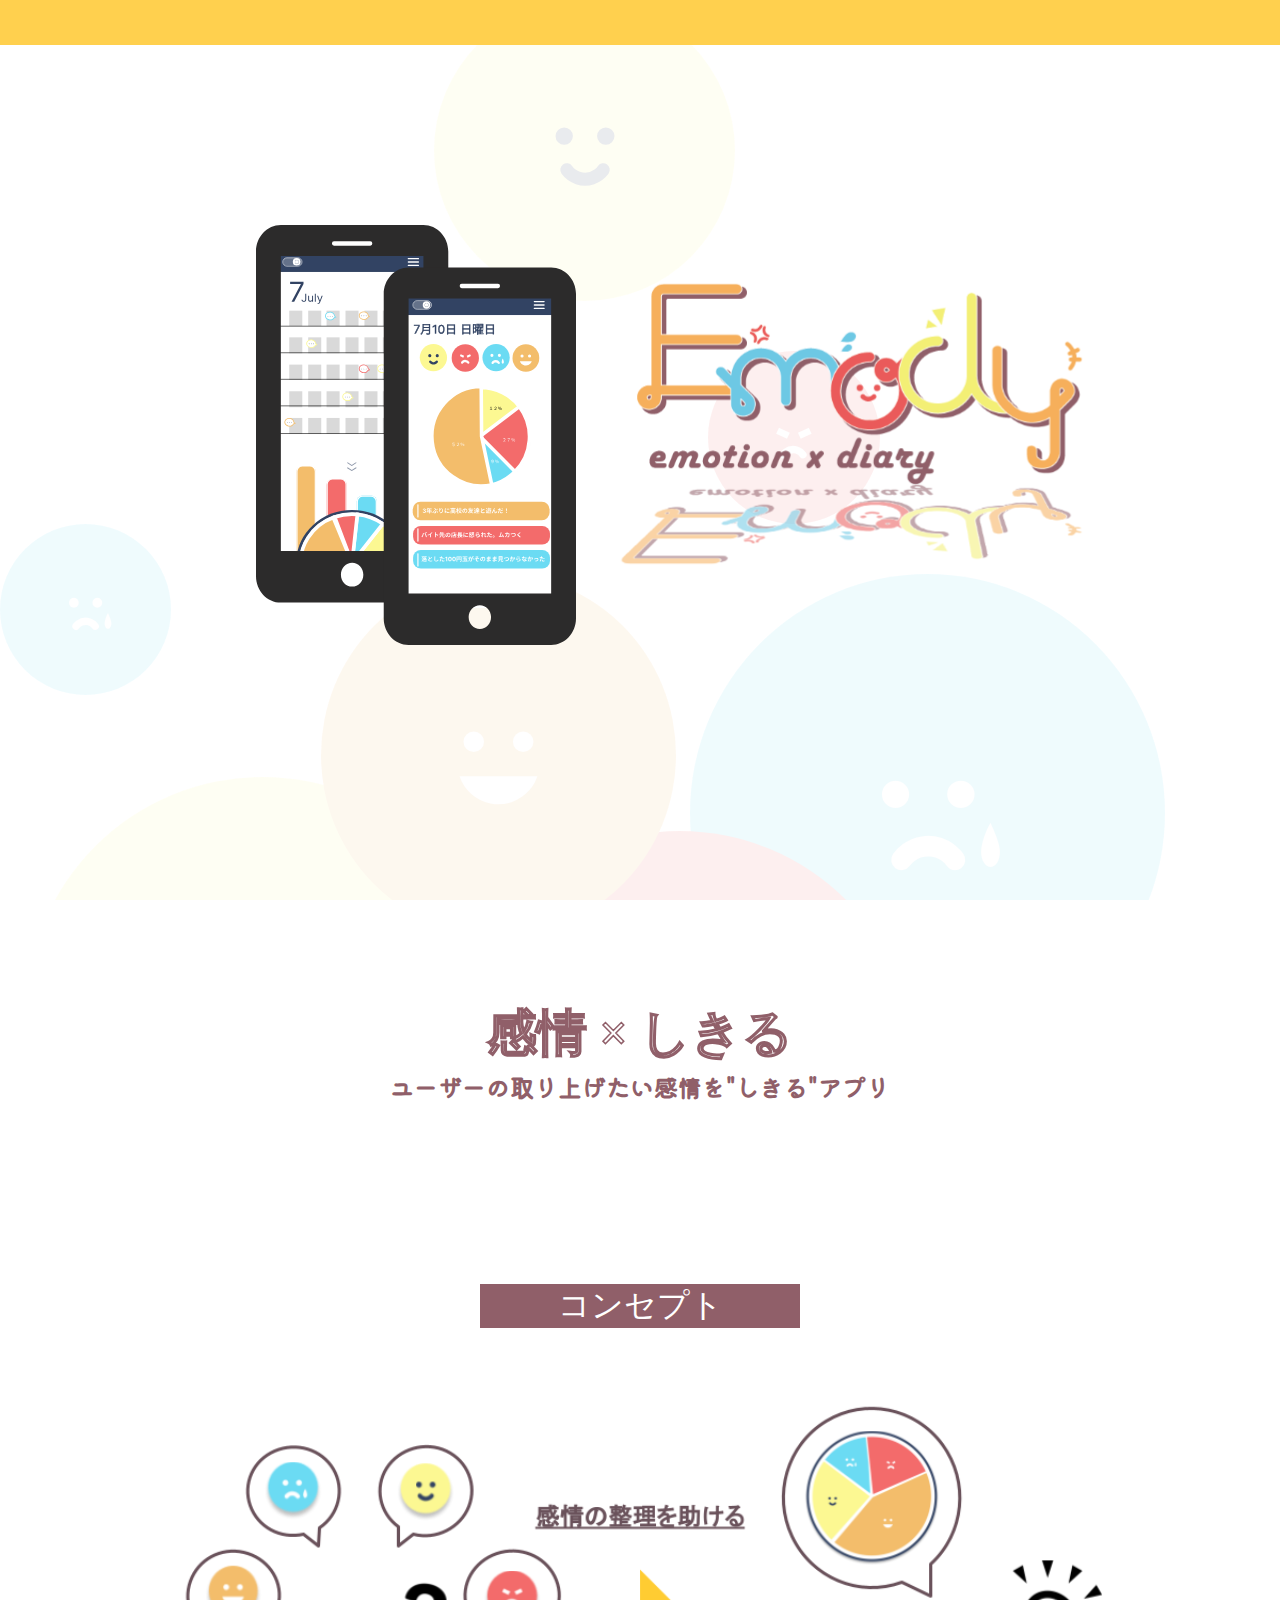
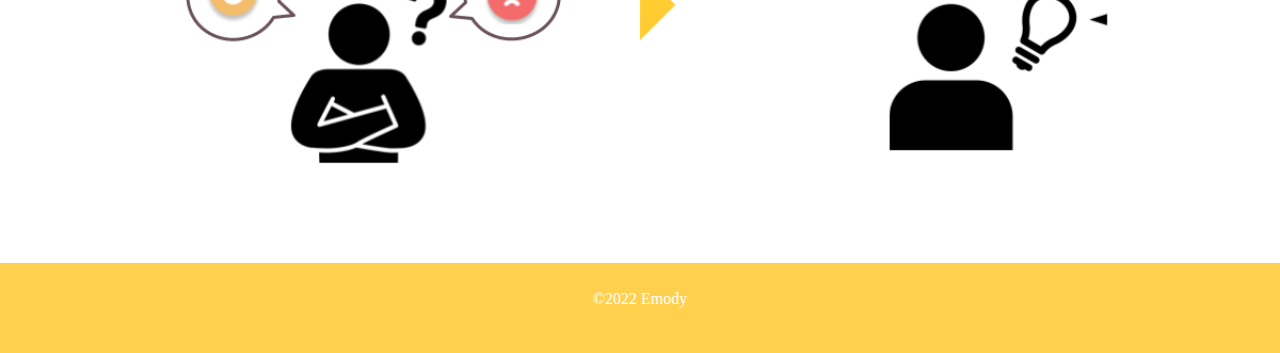
<file: Emody/index.html>
<!DOCTYPE html>
<html lang="ja">
  <head>
    <meta charset="UTF-8" />
    <meta http-equiv="X-UA-Compatible" content="IE=edge" />
    <meta name="viewport" content="width=device-width, initial-scale=1.0" />
    <title>Emody</title>
    <link rel="stylesheet" href="./style.css" />

    <!-- フォント -->
    <link rel="preconnect" href="https://fonts.googleapis.com" />
    <link rel="preconnect" href="https://fonts.gstatic.com" crossorigin />
    <link
      href="https://fonts.googleapis.com/css2?family=Kiwi+Maru:wght@300&display=swap"
      rel="stylesheet"
    />
  </head>
  <header></header>
  <body>
    <section id="top">
      <div class="top">
        <img src="./img/logo.svg" class="logo" />
        <!-- <div class="topvis">
        <img src="./img/visual_memo.svg" class="vismemo" />
        <img src="./img/visual_top.svg" class="vistop" />
      </div> -->
        <img src="./img/visual_both.svg" class="topvis" />
      </div>
    </section>
    <section id="concept">
      <h1>感情 × しきる</h1>
      <h2>ユーザーの取り上げたい感情を"しきる"アプリ</h2>
      <p>コンセプト</p>
      <img src="./img/concept.png" class="conimg" />
    </section>
  </body>
  <footer>
    <p>©2022 Emody</p>
  </footer>
</html>
</file>
<file: Emody/style.css>
body {
  margin: 0;
  height: 100vh;
  background-image: url("./img/back.svg");
  background-attachment: fixed;

  /* font-family: "Kiwi Maru", serif; */
}
header {
  z-index: 50;
  background-color: #ffd04e;
  width: 100vw;
  height: 5vh;
  position: fixed;
}

#top {
  z-index: 0;
  height: 100vh;
  /* background-image: url("./img/back.svg"); */
  /* background-attachment: fixed; */
  position: relative;
}
#top .top {
  display: flex;
}

#top .logo {
  position: absolute;
  top: 25vh;
  right: -3vw;
  width: 75vw;
}

/* 
#top .vismemo {
  position: absolute;
  top: 20vh;
  left: 20vw;
  width: 25vw;
  max-width: 250px;
}

#top .vistop {
  position: absolute;
  top: 30vh;
  left: 5vw;
  width: 25vw;
  max-width: 250px;
} */

#top .topvis {
  position: absolute;
  top: 25vh;
  left: 20vw;
  width: 25vw;
  max-height: 450px;
}
/* #top .vismemo {
  position: absolute;
  top: 25%;
  right: 0;
  width: 50%;
}
#top .vistop {
  position: absolute;
  width: 50%;
} */

#concept {
  margin-top: 100px;
}
#concept h1 {
  /* color: #905f69; */
  color: white;
  -webkit-text-stroke: 1.5px #905f69;
  font-size: 50px;
  font-weight: bold;
  text-align: center;
  margin-bottom: -2vh;
}
#concept h2 {
  color: #905f69;
  /* font-size: xx-large; */
  font-weight: light;
  text-align: center;
  margin-bottom: 20vh;
  font-family: "Kiwi Maru", serif;
}
#concept p {
  width: 25vw;
  margin-left: auto;
  margin-right: auto;
  color: white;
  background-color: #905f69;
  font-size: xx-large;
  font-weight: light;
  text-align: center;
  margin-top: 150px;
  margin-bottom: -5vh;
}
#concept .conimg {
  width: 80vw;
  margin-left: 10vw;
  /* margin-right: auto; */
}

footer {
  background-color: #ffd04e;
  width: 100vw;
  height: 10vh;
}
footer p {
  text-align: center;
  color: white;
  margin: 0;
  padding-top: 3vh;
}

/*
https://github.com/nile-ugok/Emody.git
*/
</file>
